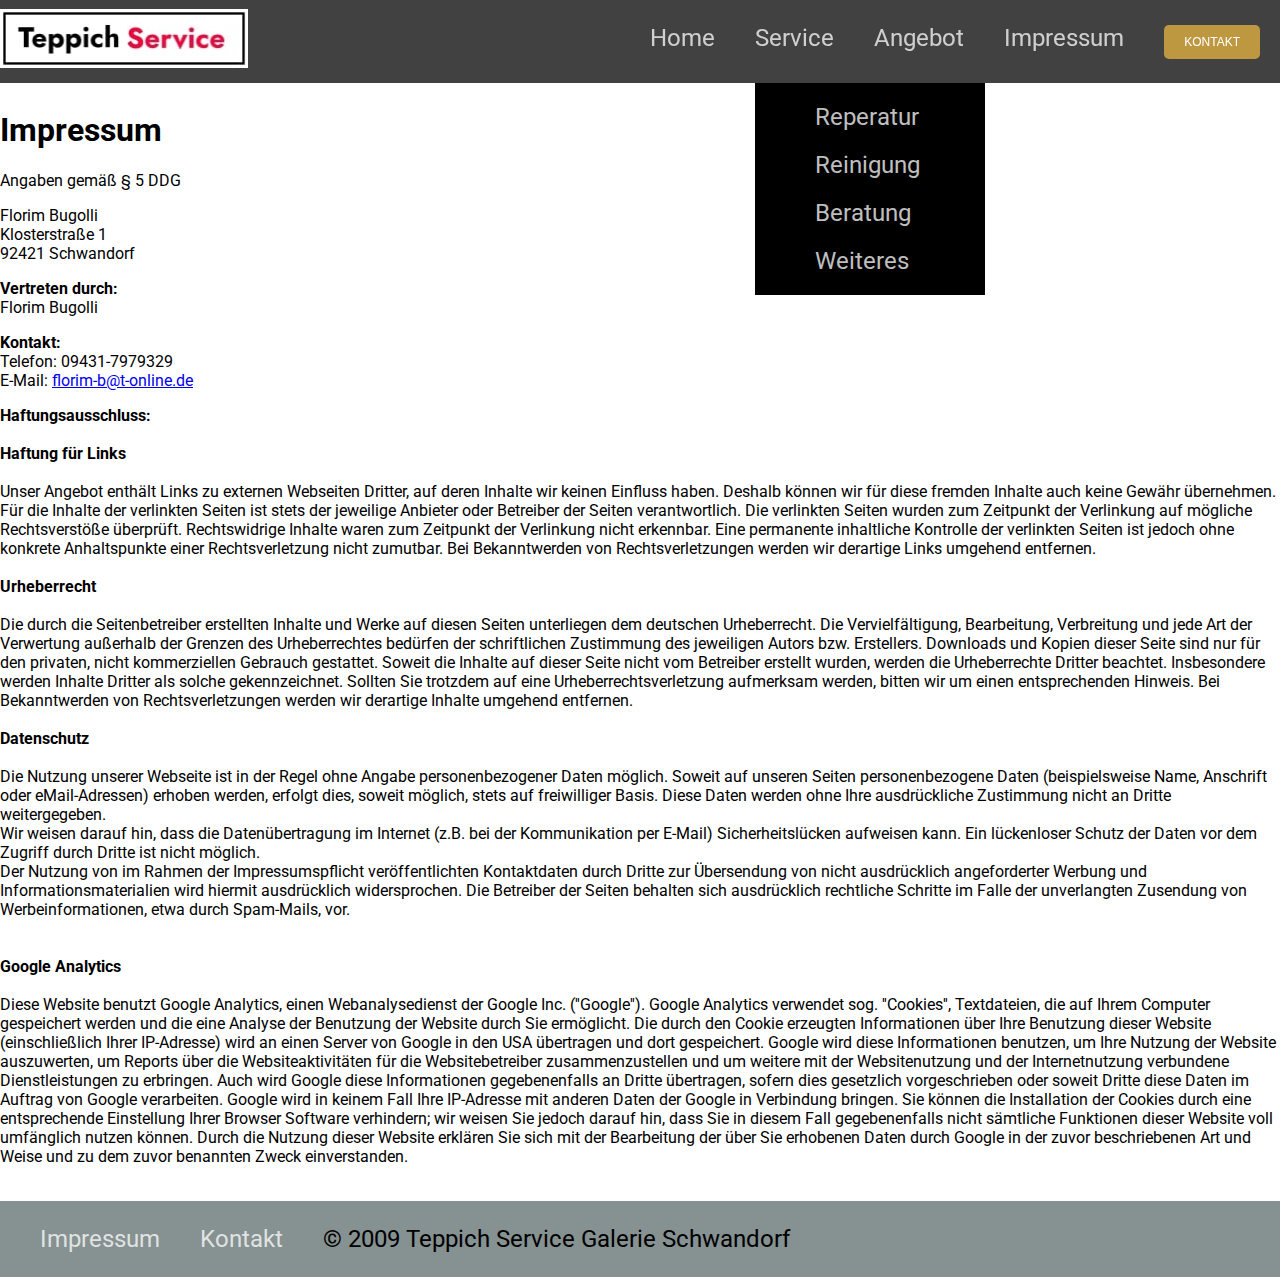
<file: impressum.html>
<!DOCTYPE html>
<html lang="en">
  <head>
    <meta charset="UTF-8" />
    <meta name="viewport" content="width=device-width, initial-scale=1.0" />
    <link rel="preconnect" href="https://fonts.googleapis.com">
<link rel="preconnect" href="https://fonts.gstatic.com" crossorigin>
<link href="https://fonts.googleapis.com/css2?family=Roboto:ital,wght@0,100;0,300;0,400;0,500;0,700;0,900;1,100;1,300;1,400;1,500;1,700;1,900&display=swap" rel="stylesheet">
    <title>Teppich Service & Galerie | Schwandorf</title>
<link rel="apple-touch-icon" sizes="180x180" href="/apple-touch-icon.png">
<link rel="icon" type="image/png" sizes="32x32" href="/favicon-32x32.png">
<link rel="icon" type="image/png" sizes="16x16" href="/favicon-16x16.png">
<link rel="manifest" href="/site.webmanifest">
    
<link rel="stylesheet" href="style.css">
<link rel="stylesheet" href="dialoge.css">

  </head>
  <body>

      
    <header class="header">
        <div class="container">
            
             <a href="index.html"> <img class="KB-Logo" src="/img/tservice.jpg"> </a>
             
             
             <nav class="navbar">
                <ul class="navlist" id="navlist">
                  <li class="navitem">
                    <a class="menu-link" href="index.html">Home</a>
                  </li>
                  <li class="navitem">
                    <a class="menu-link" href="/service.html">Service</a>
                    <!-- Dropdown -->
                    <div class="dropdown">
                      <ul>
                        <li><a class="menu-link" href="/reperatur.html">Reperatur</a></li>
                        <li><a class="menu-link" href="/reinigung.html">Reinigung</a></li>
                        <li><a class="menu-link" href="/beratung.html">Beratung</a></li>
                        <li><a class="menu-link" href="/weiteres.html">Weiteres</a></li>
                      </ul>
                    </div> 
                  </li>
                  <li class="navitem">
                    <a class="menu-link" href="/angebot.html">Angebot</a>
                  </li>
                  <li class="navitem">
                    <a class="menu-link" href="/impressum.html">Impressum</a>
                  </li>
                  <li class="navitem">
                    <button id="openPopupBtn">KONTAKT</button>
                  </li>
                </ul>         
                
                <!-- Popup Fenster-->
            
                <div id="popup" class="popup">
                  <div class="popup-content">
                    <span id="closePopupBtn" class="close-btn">&times;</span>
                    <h3>Kontaktieren sie uns!</h3>
                    <form action="https://api.web3forms.com/submit" method="post" class="contact-left">
                      <div class="contact-left-title">
                          <hr width="40%">
                      </div>
                      <input type="hidden" name="access_key" value="91b93a3c-0bf1-4d70-8ff6-2837b7e42072">
                      <br>
                      <div class="popupname">
                        Name*:
                        <input type="text" name="name" placeholder="Vor- und Nachname" class="Contact-Inputs" required>
                      </div>
                      <br>
                      <div class="popupname">
                        E-Mail*:
                      <input type="email" name="email" placeholder="deine@e-mail.de" class="Contact-Inputs" required>
                      </div>
                      <br>
                      <div class="popupname">
                        Telefon:
                        <input type="telefon" name="telefon" placeholder="(nicht erforderlich)" class="Contact-Inputs">
                      </div>
                      <br>
                      <div class="popupname">
                        Nachricht:
                      <textarea name="message" placeholder="Deine Nachricht" class="Contact-Inputs2" required></textarea>
                      </div>
                      <br>
                      <button type="submit">Abschicken</button>
                  
                  </form>

                  </div>
                </div>                        
            
                <!-- Hamburger-Icon -->
                <div class="hamburger" id="hamburger">
                  <div class="line"></div>
                  <div class="line"></div>
                  <div class="line"></div>
                </div>


                <ul class="navlist2" id="navlist2">
                    <li class="navitem">
                      <a class="menu-link" href="index.html">Home</a>
                    </li>
                    <li class="navitem">
                      <a class="menu-link" href="/service.html">Service</a>
                      <!-- Dropdown -->
                      <!-- <div class="dropdown">
                        <ul>
                          <li><a class="menu-link" href="/reperatur.html">ReperaTur</a></li>
                          <li><a class="menu-link" href="/reinigung.html">ReiniGung</a></li>
                          <li><a class="menu-link" href="/beratung.html">BeraTung</a></li>
                          <li><a class="menu-link" href="/weiteres.html">WeiteRes</a></li>
                        </ul>
                      </div>  -->
                    </li>
                    <li class="navitem">
                      <a class="menu-link" href="/angebot.html">Angebot</a>
                    </li>
                    <li class="navitem">
                      <a class="menu-link" href="/impressum.html">Impressum</a>
                    </li>
                     <li class="navitem">
                      <button id="openPopupBtn2">KONTAKT</button>
                    </li>
                  
                  </ul> 
              </nav>
            
    
        </div>
        
        
    </header> 
             


<div class="impressumblock"></div>

<div class='impressum'><h1>Impressum</h1><p>Angaben gemäß § 5 DDG</p><p>Florim Bugolli <br> 
    Klosterstraße 1<br> 
    92421 Schwandorf <br> 
    </p><p> <strong>Vertreten durch: </strong><br>
    Florim Bugolli<br>
    </p><p><strong>Kontakt:</strong> <br>
    Telefon: 09431-7979329<br>
    E-Mail: <a href='mailto:florim-b@t-online.de'>florim-b@t-online.de</a></br></p><p><strong>Haftungsausschluss: </strong><br><br><strong>Haftung für Links</strong><br><br>
    Unser Angebot enthält Links zu externen Webseiten Dritter, auf deren Inhalte wir keinen Einfluss haben. Deshalb können wir für diese fremden Inhalte auch keine Gewähr übernehmen. Für die Inhalte der verlinkten Seiten ist stets der jeweilige Anbieter oder Betreiber der Seiten verantwortlich. Die verlinkten Seiten wurden zum Zeitpunkt der Verlinkung auf mögliche Rechtsverstöße überprüft. Rechtswidrige Inhalte waren zum Zeitpunkt der Verlinkung nicht erkennbar. Eine permanente inhaltliche Kontrolle der verlinkten Seiten ist jedoch ohne konkrete Anhaltspunkte einer Rechtsverletzung nicht zumutbar. Bei Bekanntwerden von Rechtsverletzungen werden wir derartige Links umgehend entfernen.<br><br><strong>Urheberrecht</strong><br><br>
    Die durch die Seitenbetreiber erstellten Inhalte und Werke auf diesen Seiten unterliegen dem deutschen Urheberrecht. Die Vervielfältigung, Bearbeitung, Verbreitung und jede Art der Verwertung außerhalb der Grenzen des Urheberrechtes bedürfen der schriftlichen Zustimmung des jeweiligen Autors bzw. Erstellers. Downloads und Kopien dieser Seite sind nur für den privaten, nicht kommerziellen Gebrauch gestattet. Soweit die Inhalte auf dieser Seite nicht vom Betreiber erstellt wurden, werden die Urheberrechte Dritter beachtet. Insbesondere werden Inhalte Dritter als solche gekennzeichnet. Sollten Sie trotzdem auf eine Urheberrechtsverletzung aufmerksam werden, bitten wir um einen entsprechenden Hinweis. Bei Bekanntwerden von Rechtsverletzungen werden wir derartige Inhalte umgehend entfernen.<br><br><strong>Datenschutz</strong><br><br>
    Die Nutzung unserer Webseite ist in der Regel ohne Angabe personenbezogener Daten möglich. Soweit auf unseren Seiten personenbezogene Daten (beispielsweise Name, Anschrift oder eMail-Adressen) erhoben werden, erfolgt dies, soweit möglich, stets auf freiwilliger Basis. Diese Daten werden ohne Ihre ausdrückliche Zustimmung nicht an Dritte weitergegeben. <br>
    Wir weisen darauf hin, dass die Datenübertragung im Internet (z.B. bei der Kommunikation per E-Mail) Sicherheitslücken aufweisen kann. Ein lückenloser Schutz der Daten vor dem Zugriff durch Dritte ist nicht möglich. <br>
    Der Nutzung von im Rahmen der Impressumspflicht veröffentlichten Kontaktdaten durch Dritte zur Übersendung von nicht ausdrücklich angeforderter Werbung und Informationsmaterialien wird hiermit ausdrücklich widersprochen. Die Betreiber der Seiten behalten sich ausdrücklich rechtliche Schritte im Falle der unverlangten Zusendung von Werbeinformationen, etwa durch Spam-Mails, vor.<br>
    <br><br><strong>Google Analytics</strong><br><br>
    Diese Website benutzt Google Analytics, einen Webanalysedienst der Google Inc. (''Google''). Google Analytics verwendet sog. ''Cookies'', Textdateien, die auf Ihrem Computer gespeichert werden und die eine Analyse der Benutzung der Website durch Sie ermöglicht. Die durch den Cookie erzeugten Informationen über Ihre Benutzung dieser Website (einschließlich Ihrer IP-Adresse) wird an einen Server von Google in den USA übertragen und dort gespeichert. Google wird diese Informationen benutzen, um Ihre Nutzung der Website auszuwerten, um Reports über die Websiteaktivitäten für die Websitebetreiber zusammenzustellen und um weitere mit der Websitenutzung und der Internetnutzung verbundene Dienstleistungen zu erbringen. Auch wird Google diese Informationen gegebenenfalls an Dritte übertragen, sofern dies gesetzlich vorgeschrieben oder soweit Dritte diese Daten im Auftrag von Google verarbeiten. Google wird in keinem Fall Ihre IP-Adresse mit anderen Daten der Google in Verbindung bringen. Sie können die Installation der Cookies durch eine entsprechende Einstellung Ihrer Browser Software verhindern; wir weisen Sie jedoch darauf hin, dass Sie in diesem Fall gegebenenfalls nicht sämtliche Funktionen dieser Website voll umfänglich nutzen können. Durch die Nutzung dieser Website erklären Sie sich mit der Bearbeitung der über Sie erhobenen Daten durch Google in der zuvor beschriebenen Art und Weise und zu dem zuvor benannten Zweck einverstanden.</p><br> 
    
     </div>
     
     <div class="Bottomline"> 
        <div class="container">
            <ul>
            <nav class="navbar">  
               <u1 class="navlist">
                   <li class="navitem">
                   <a class="menu-link" href="/TService Website/impressum.html">Impressum</a></li>
                   <li class="navitem">
                   <a class="menu-link" href="">Kontakt</a></li>
                   <li class="navitem">
                    <a> © 2009 Teppich Service Galerie Schwandorf </a></li>
             </nav></u1> 
            </ul> 
       </div>
           
   
    </div>
        



    </div>
<script src="script.js"></script>
<script src="script2.js"></script>
</body>
</html>
</file>
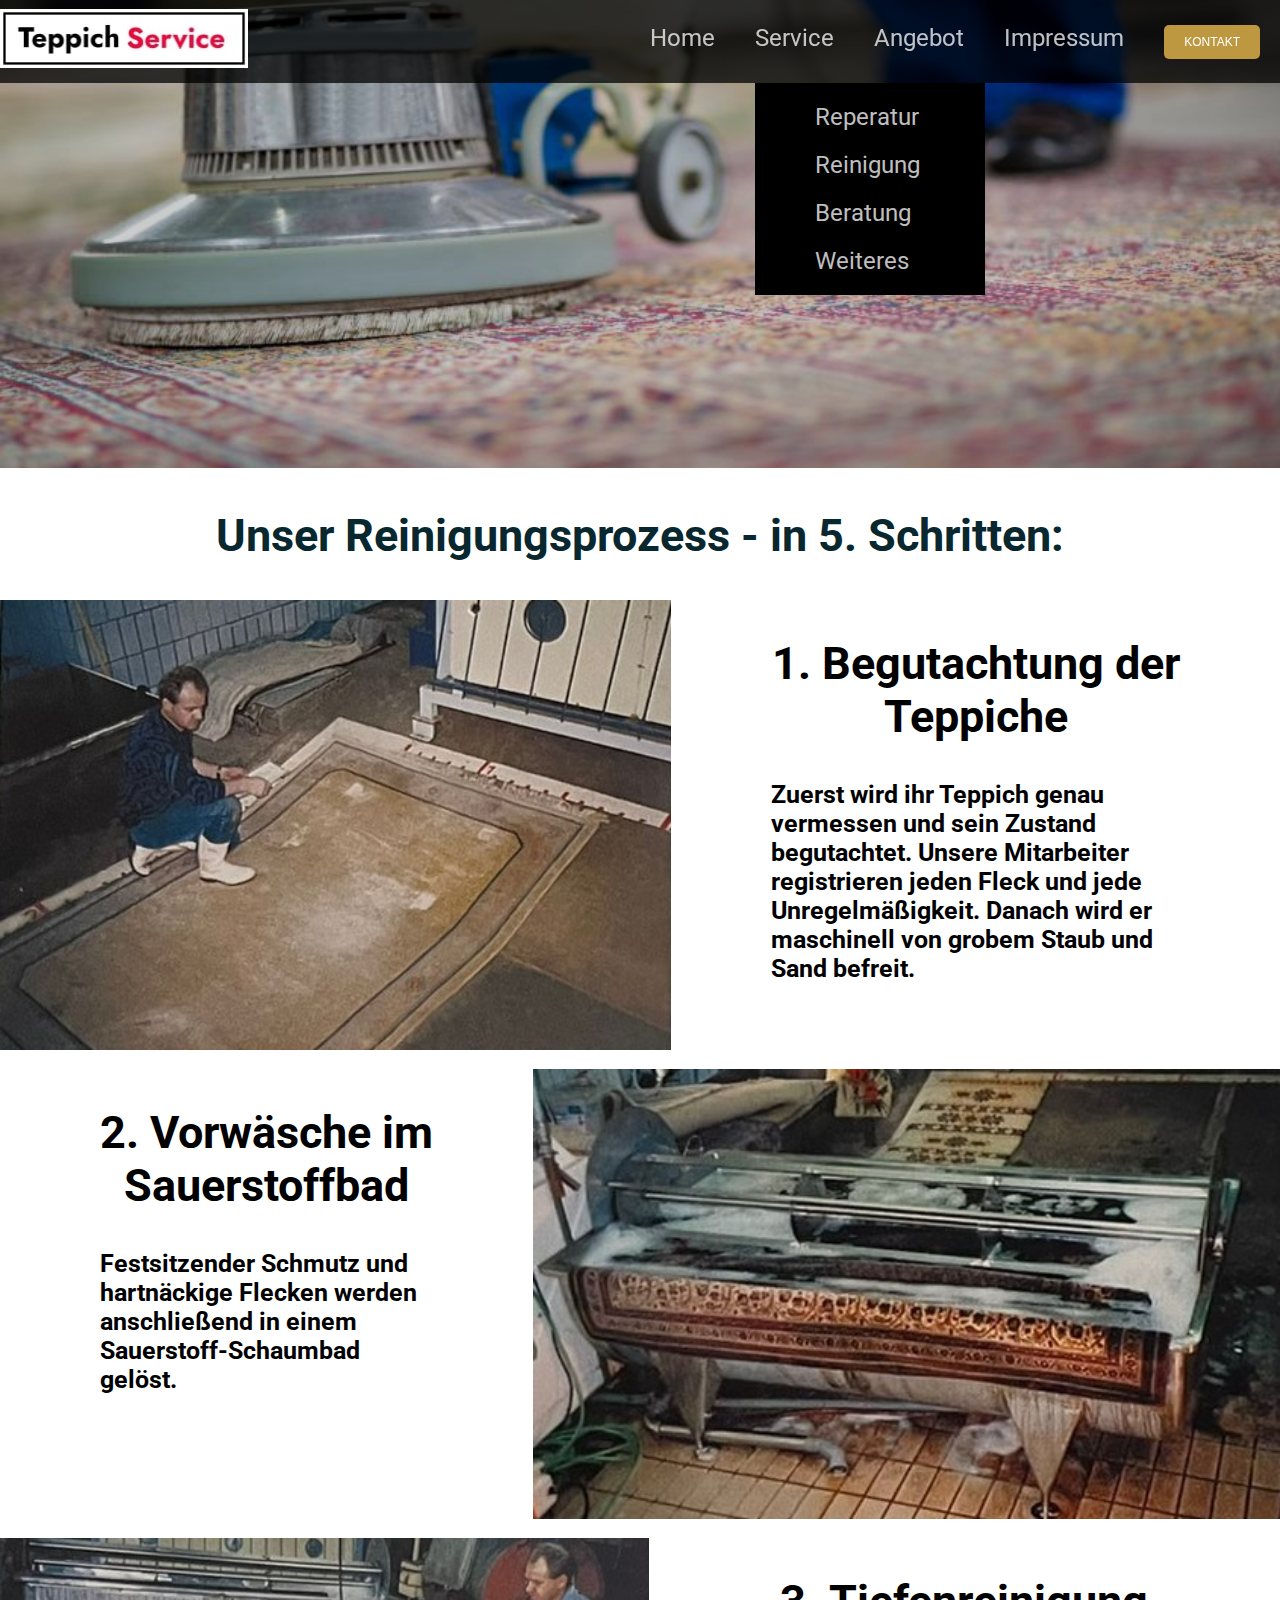
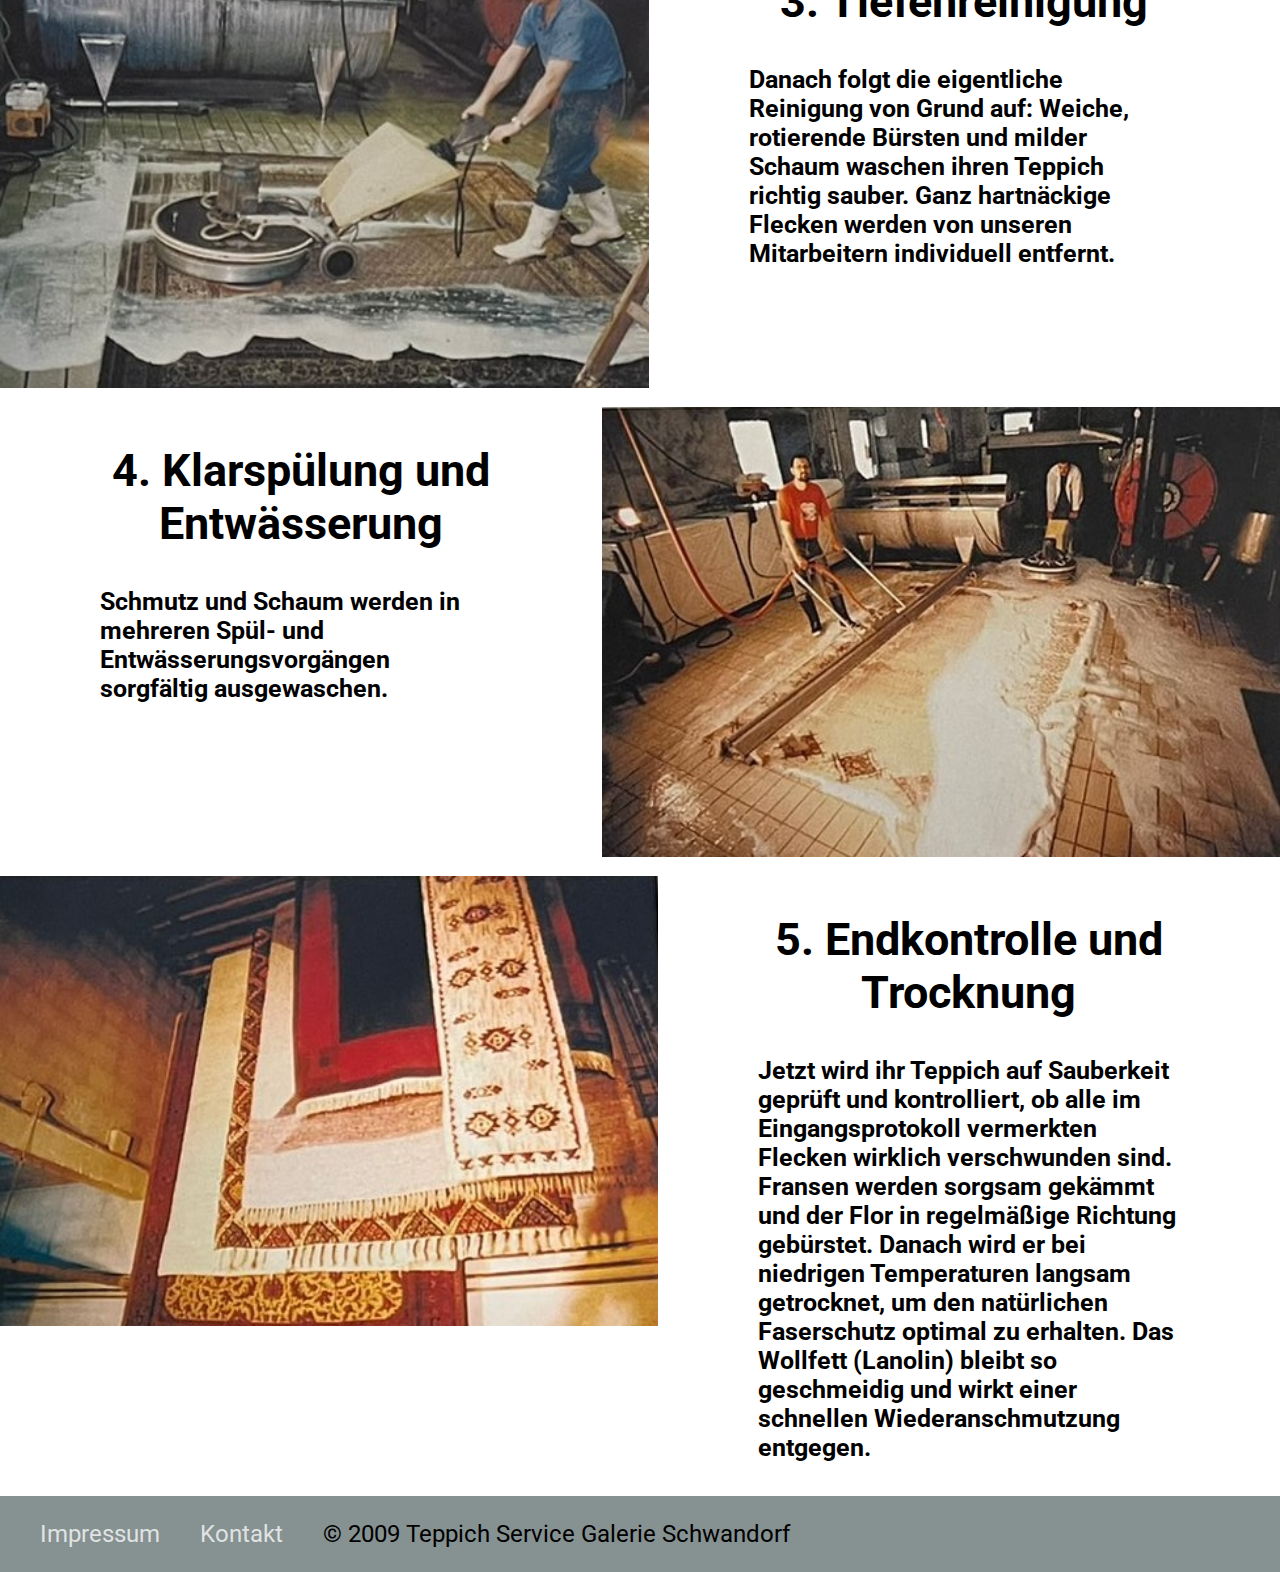
<file: reinigung.html>
<!DOCTYPE html>
<html lang="en">
  <head>
    <meta charset="UTF-8" />
    <meta name="viewport" content="width=device-width, initial-scale=1.0" />
    <link rel="preconnect" href="https://fonts.googleapis.com">
<link rel="preconnect" href="https://fonts.gstatic.com" crossorigin>
<link href="https://fonts.googleapis.com/css2?family=Roboto:ital,wght@0,100;0,300;0,400;0,500;0,700;0,900;1,100;1,300;1,400;1,500;1,700;1,900&display=swap" rel="stylesheet">
    <title>Teppich Service & Galerie | Schwandorf</title>
<link rel="apple-touch-icon" sizes="180x180" href="/apple-touch-icon.png">
<link rel="icon" type="image/png" sizes="32x32" href="/favicon-32x32.png">
<link rel="icon" type="image/png" sizes="16x16" href="/favicon-16x16.png">
<link rel="manifest" href="/site.webmanifest">
    
<link rel="stylesheet" href="style.css">
<link rel="stylesheet" href="dialoge.css">

  </head>
  <body>
    <header class="header">
        <div class="container">
            
             <a href="index.html"> <img class="KB-Logo" src="/img/tservice.jpg"> </a>
             
             
             <nav class="navbar">
                <ul class="navlist" id="navlist">
                  <li class="navitem">
                    <a class="menu-link" href="index.html">Home</a>
                  </li>
                  <li class="navitem">
                    <a class="menu-link" href="/service.html">Service</a>
                    <!-- Dropdown -->
                    <div class="dropdown">
                      <ul>
                        <li><a class="menu-link" href="/reperatur.html">Reperatur</a></li>
                        <li><a class="menu-link" href="/reinigung.html">Reinigung</a></li>
                        <li><a class="menu-link" href="/beratung.html">Beratung</a></li>
                        <li><a class="menu-link" href="/weiteres.html">Weiteres</a></li>
                      </ul>
                    </div> 
                  </li>
                  <li class="navitem">
                    <a class="menu-link" href="/angebot.html">Angebot</a>
                  </li>
                  <li class="navitem">
                    <a class="menu-link" href="/impressum.html">Impressum</a>
                  </li>
                  <li class="navitem">
                    <button id="openPopupBtn">KONTAKT</button>
                  </li>
                </ul>         
                
                <!-- Popup Fenster-->
            
                <div id="popup" class="popup">
                  <div class="popup-content">
                    <span id="closePopupBtn" class="close-btn">&times;</span>
                    <h3>Kontaktieren sie uns!</h3>
                    <form action="https://api.web3forms.com/submit" method="post" class="contact-left">
                      <div class="contact-left-title">
                          <hr width="40%">
                      </div>
                      <input type="hidden" name="access_key" value="91b93a3c-0bf1-4d70-8ff6-2837b7e42072">
                      <br>
                      <div class="popupname">
                        Name*:
                        <input type="text" name="name" placeholder="Vor- und Nachname" class="Contact-Inputs" required>
                      </div>
                      <br>
                      <div class="popupname">
                        E-Mail*:
                      <input type="email" name="email" placeholder="deine@e-mail.de" class="Contact-Inputs" required>
                      </div>
                      <br>
                      <div class="popupname">
                        Telefon:
                        <input type="telefon" name="telefon" placeholder="(nicht erforderlich)" class="Contact-Inputs">
                      </div>
                      <br>
                      <div class="popupname">
                        Nachricht:
                      <textarea name="message" placeholder="Deine Nachricht" class="Contact-Inputs2" required></textarea>
                      </div>
                      <br>
                      <button type="submit">Abschicken</button>
                  
                  </form>

                  </div>
                </div>                        
            
                <!-- Hamburger-Icon -->
                <div class="hamburger" id="hamburger">
                  <div class="line"></div>
                  <div class="line"></div>
                  <div class="line"></div>
                </div>


                <ul class="navlist2" id="navlist2">
                    <li class="navitem">
                      <a class="menu-link" href="index.html">Home</a>
                    </li>
                    <li class="navitem">
                      <a class="menu-link" href="/service.html">Service</a>
                      <!-- Dropdown -->
                      <!-- <div class="dropdown">
                        <ul>
                          <li><a class="menu-link" href="/reperatur.html">ReperaTur</a></li>
                          <li><a class="menu-link" href="/reinigung.html">ReiniGung</a></li>
                          <li><a class="menu-link" href="/beratung.html">BeraTung</a></li>
                          <li><a class="menu-link" href="/weiteres.html">WeiteRes</a></li>
                        </ul>
                      </div>  -->
                    </li>
                    <li class="navitem">
                      <a class="menu-link" href="/angebot.html">Angebot</a>
                    </li>
                    <li class="navitem">
                      <a class="menu-link" href="/impressum.html">Impressum</a>
                    </li>
                     <li class="navitem">
                      <button id="openPopupBtn2">KONTAKT</button>
                    </li>
                  </ul> 
              </nav>
            
    
        </div>
        
        
    </header> 

 

<img class="reinigungheaderpic" src="/img/Teppichreinigung_Fotolia_120352411_c_luckybusiness.jpg">

<h2>Unser Reinigungsprozess - in 5. Schritten:</h2>

<div class="ReinigungsContainer">
    <div class="reinigungsstep">
    
         <img class="trpic" src="/img/WhatsApp Image 2024-12-07 at 12.46.43.jpeg">
        <div class="ueberunterschrift">
             <h2 class="reinigungtext">1. Begutachtung der Teppiche</h2>

            <h4 class="reinigungtext"> Zuerst wird ihr Teppich genau vermessen und sein Zustand begutachtet. Unsere Mitarbeiter registrieren jeden Fleck und jede Unregelmäßigkeit. Danach wird er maschinell von grobem Staub und Sand befreit.</h4>
        </div>
    </div>
    <br>
    <div class="reinigungsstep">
    
        
       <div class="ueberunterschrift">
            <h2 class="reinigungtext">2. Vorwäsche im Sauerstoffbad</h2>

           <h4 class="reinigungtext"> 
            Festsitzender Schmutz und hartnäckige Flecken werden anschließend in einem Sauerstoff-Schaumbad gelöst.
           </h4>
       </div>
       <img class="trpic" src="/img/2v5trpic.jpeg">
   </div>

   <br>
    <div class="reinigungsstep">
    
         <img class="trpic" src="/img/3v5trpic.jpeg">
        <div class="ueberunterschrift">
             <h2 class="reinigungtext">3. Tiefenreinigung</h2>

            <h4 class="reinigungtext"> 
            Danach folgt die eigentliche Reinigung von Grund auf: Weiche, rotierende Bürsten und milder Schaum waschen ihren Teppich richtig sauber. 
            Ganz hartnäckige Flecken werden von unseren Mitarbeitern individuell entfernt.
            </h4>
        </div>
    </div>
    <br>
    <div class="reinigungsstep">
    
        
       <div class="ueberunterschrift">
            <h2 class="reinigungtext">4. Klarspülung und Entwässerung</h2>

           <h4 class="reinigungtext"> 
            Schmutz und Schaum werden in mehreren Spül- und Entwässerungsvorgängen sorgfältig ausgewaschen.
           </h4>
       </div>
       <img class="trpic" src="/img/4v5trpic.jpeg">
   </div>
   <br>
   <div class="reinigungsstep">
    
    <img class="trpic" src="/img/5v5trpic.jpeg">
   <div class="ueberunterschrift">
        <h2 class="reinigungtext">5. Endkontrolle und Trocknung</h2>

       <h4 class="reinigungtext">Jetzt wird ihr Teppich auf Sauberkeit geprüft und kontrolliert, ob alle im Eingangsprotokoll vermerkten Flecken wirklich verschwunden sind. Fransen werden sorgsam gekämmt und der Flor in regelmäßige Richtung gebürstet.
        Danach wird er bei niedrigen Temperaturen langsam getrocknet, um den natürlichen Faserschutz optimal zu erhalten. Das Wollfett (Lanolin) bleibt so geschmeidig und wirkt einer schnellen Wiederanschmutzung entgegen.
       </h4>
   </div>
     <br>
</div>

</div>

<div class="Bottomline"> 
    <div class="container">
        <ul>
        <nav class="navbar">  
           <u1 class="navlist">
               <li class="navitem">
               <a class="menu-link" href="/TService Website/impressum.html">Impressum</a></li>
               <li class="navitem">
               <a class="menu-link" href="">Kontakt</a></li>
               <li class="navitem">
                <a> © 2009 Teppich Service Galerie Schwandorf </a></li>
         </nav></u1> 
        </ul> 
   </div>
       

   </div>
    
<script src="script.js"></script>
<script src="script2.js"></script>


</div>
</body>
</html>
</file>
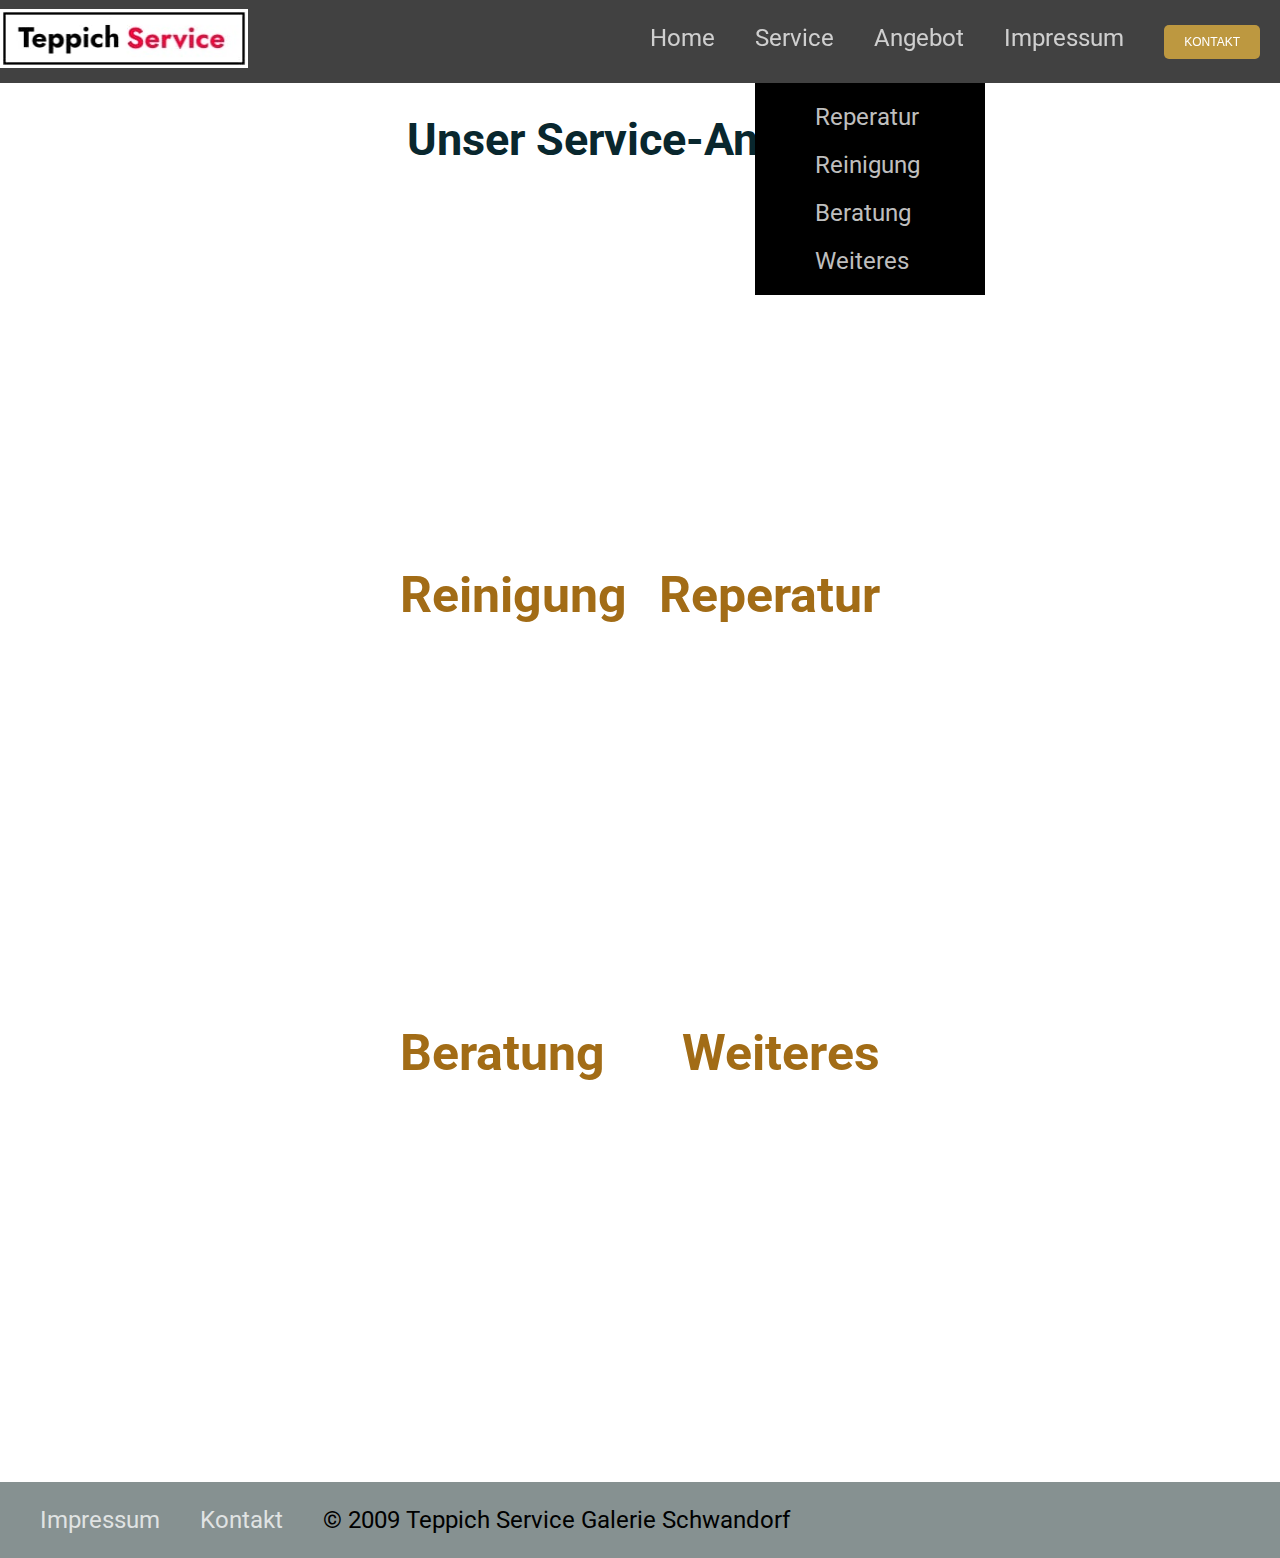
<file: service.html>
<!DOCTYPE html>
<html lang="en">
  <head>
    <meta charset="UTF-8" />
    <meta name="viewport" content="width=device-width, initial-scale=1.0" />
    <link rel="preconnect" href="https://fonts.googleapis.com">
<link rel="preconnect" href="https://fonts.gstatic.com" crossorigin>
<link href="https://fonts.googleapis.com/css2?family=Roboto:ital,wght@0,100;0,300;0,400;0,500;0,700;0,900;1,100;1,300;1,400;1,500;1,700;1,900&display=swap" rel="stylesheet">
    <title>Teppich Service & Galerie | Schwandorf</title>
<link rel="apple-touch-icon" sizes="180x180" href="/apple-touch-icon.png">
<link rel="icon" type="image/png" sizes="32x32" href="/favicon-32x32.png">
<link rel="icon" type="image/png" sizes="16x16" href="/favicon-16x16.png">
<link rel="manifest" href="/site.webmanifest">
    
<link rel="stylesheet" href="style.css">
<link rel="stylesheet" href="dialoge.css">

  </head>
  <body>

    <header class="header">
        <div class="container">
            
             <a href="index.html"> <img class="KB-Logo" src="/img/tservice.jpg"> </a>
             
             
             <nav class="navbar">
                <ul class="navlist" id="navlist">
                  <li class="navitem">
                    <a class="menu-link" href="index.html">Home</a>
                  </li>
                  <li class="navitem">
                    <a class="menu-link" href="/service.html">Service</a>
                    <!-- Dropdown -->
                    <div class="dropdown">
                      <ul>
                        <li><a class="menu-link" href="/reperatur.html">Reperatur</a></li>
                        <li><a class="menu-link" href="/reinigung.html">Reinigung</a></li>
                        <li><a class="menu-link" href="/beratung.html">Beratung</a></li>
                        <li><a class="menu-link" href="/weiteres.html">Weiteres</a></li>
                      </ul>
                    </div> 
                  </li>
                  <li class="navitem">
                    <a class="menu-link" href="/angebot.html">Angebot</a>
                  </li>
                  <li class="navitem">
                    <a class="menu-link" href="/impressum.html">Impressum</a>
                  </li>
                  <li class="navitem">
                    <button id="openPopupBtn">KONTAKT</button>
                  </li>
                </ul>         
                
                <!-- Popup Fenster-->
            
                <div id="popup" class="popup">
                  <div class="popup-content">
                    <span id="closePopupBtn" class="close-btn">&times;</span>
                    <h3>Kontaktieren sie uns!</h3>
                    <form action="https://api.web3forms.com/submit" method="post" class="contact-left">
                      <div class="contact-left-title">
                          <hr width="40%">
                      </div>
                      <input type="hidden" name="access_key" value="91b93a3c-0bf1-4d70-8ff6-2837b7e42072">
                      <br>
                      <div class="popupname">
                        Name*:
                        <input type="text" name="name" placeholder="Vor- und Nachname" class="Contact-Inputs" required>
                      </div>
                      <br>
                      <div class="popupname">
                        E-Mail*:
                      <input type="email" name="email" placeholder="deine@e-mail.de" class="Contact-Inputs" required>
                      </div>
                      <br>
                      <div class="popupname">
                        Telefon:
                        <input type="telefon" name="telefon" placeholder="(nicht erforderlich)" class="Contact-Inputs">
                      </div>
                      <br>
                      <div class="popupname">
                        Nachricht:
                      <textarea name="message" placeholder="Deine Nachricht" class="Contact-Inputs2" required></textarea>
                      </div>
                      <br>
                      <button type="submit">Abschicken</button>
                  
                  </form>

                  </div>
                </div>                         
            
                <!-- Hamburger-Icon -->
                <div class="hamburger" id="hamburger">
                  <div class="line"></div>
                  <div class="line"></div>
                  <div class="line"></div>
                </div>


                <ul class="navlist2" id="navlist2">
                    <li class="navitem">
                      <a class="menu-link" href="index.html">Home</a>
                    </li>
                    <li class="navitem">
                      <a class="menu-link" href="/service.html">Service</a>
                      <!-- Dropdown -->
                      <!-- <div class="dropdown">
                        <ul>
                          <li><a class="menu-link" href="/reperatur.html">ReperaTur</a></li>
                          <li><a class="menu-link" href="/reinigung.html">ReiniGung</a></li>
                          <li><a class="menu-link" href="/beratung.html">BeraTung</a></li>
                          <li><a class="menu-link" href="/weiteres.html">WeiteRes</a></li>
                        </ul>
                      </div>  -->
                    </li>
                    <li class="navitem">
                      <a class="menu-link" href="/angebot.html">Angebot</a>
                    </li>
                    <li class="navitem">
                      <a class="menu-link" href="/impressum.html">Impressum</a>
                    </li>
                     <li class="navitem">
                      <button id="openPopupBtn2">KONTAKT</button>
                    </li>
                  </ul> 
              </nav>
            
    
        </div>
        
        
    </header> 

<script src="script.js"></script>
<script src="script2.js"></script>

<br>
<br>
<br>
<br>

<h2>Unser Service-Angebot</h2>


  <div class="servicetop">
  <a class="servicetext" href="https://www.teppichgalerie-schwandorf.de/reinigung.html">Reinigung</a>


    
  <a class="servicetext" href="https://www.teppichgalerie-schwandorf.de/reperatur.html">Reperatur</a>
</div>
<div class="servicetop">
  <a class="servicetext" href="https://www.teppichgalerie-schwandorf.de/beratung.html">Beratung</a>
  <a class="servicetext" href="https://www.teppichgalerie-schwandorf.de/weiteres.html">Weiteres</a></div>






<div class="Bottomline"> 
  <div class="container">
      <ul>
      <nav class="navbar">  
         <u1 class="navlist">
             <li class="navitem">
             <a class="menu-link" href="https://www.teppichgalerie-schwandorf.de/impressum.html">Impressum</a></li>
             <li class="navitem">
             <a class="menu-link" href="">Kontakt</a></li>
             <li class="navitem">
             <a> © 2009 Teppich Service Galerie Schwandorf </a></li>
       </nav></u1> 
      </ul> 
 </div>
     

 </div>
  



</div>
</body>
</html>
</file>
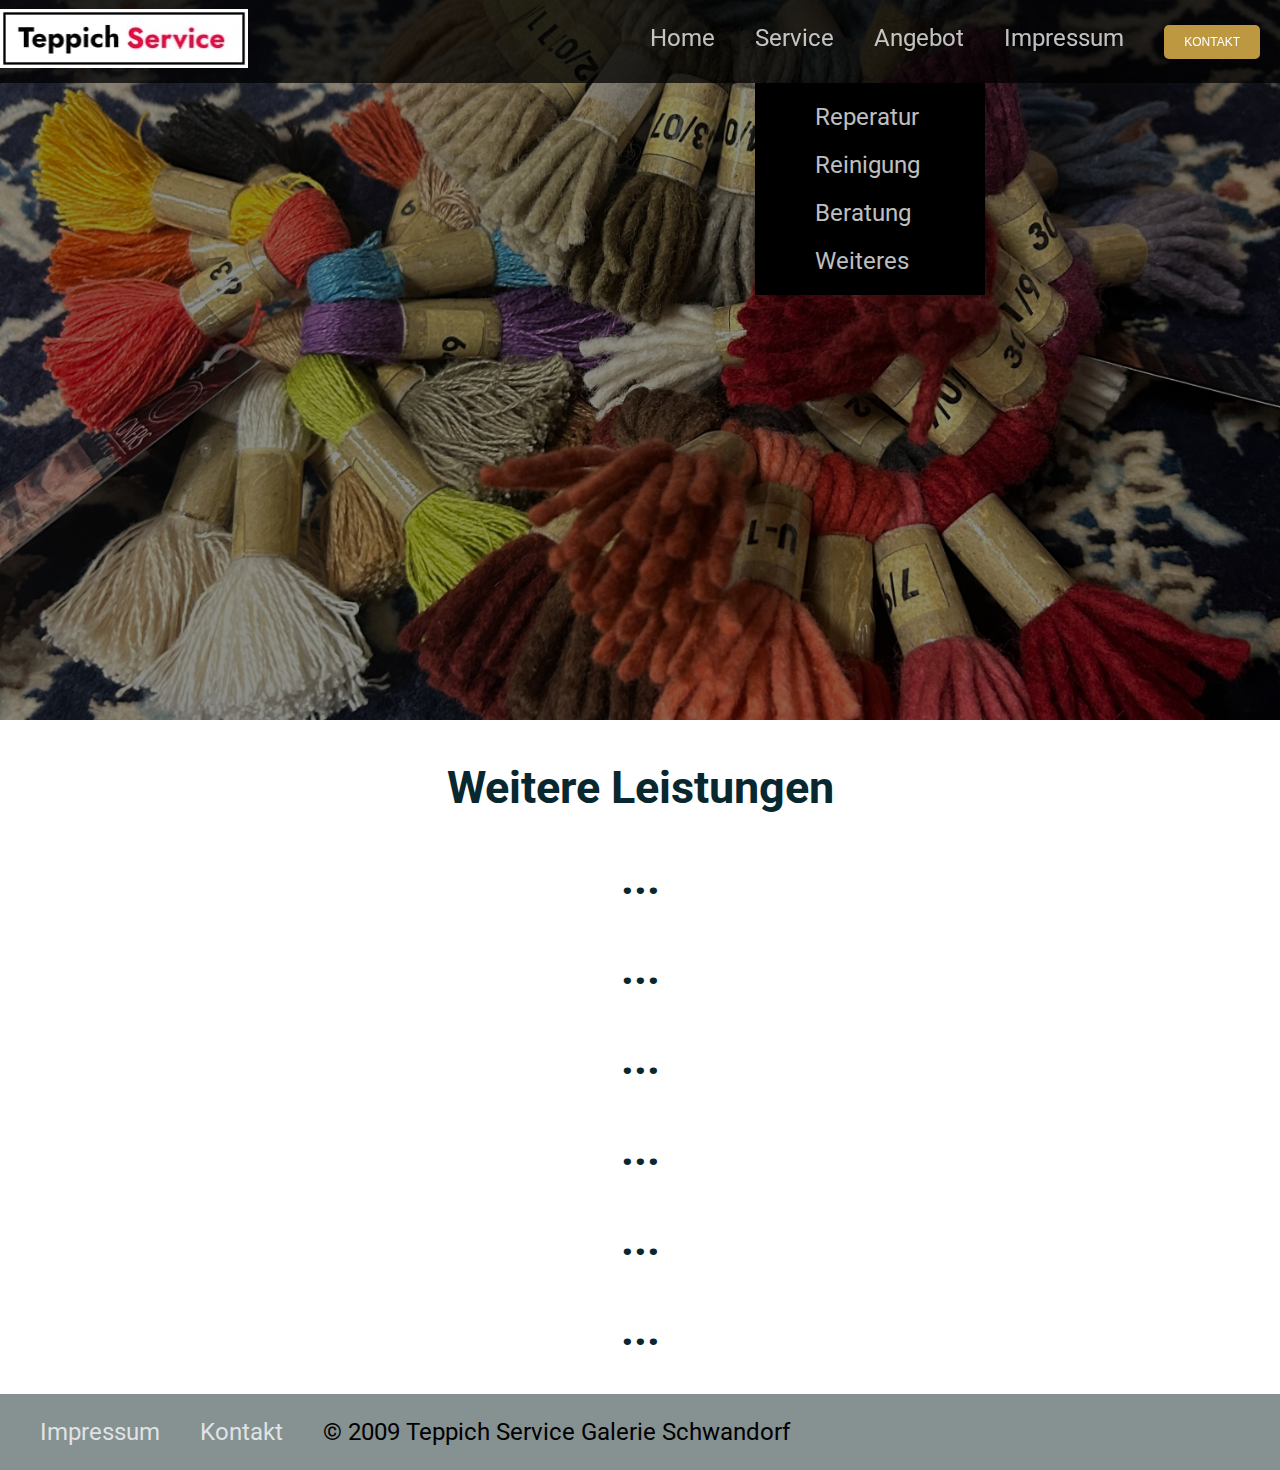
<file: weiteres.html>
<!DOCTYPE html>
<html lang="en">
  <head>
    <meta charset="UTF-8" />
    <meta name="viewport" content="width=device-width, initial-scale=1.0" />
    <link rel="preconnect" href="https://fonts.googleapis.com">
<link rel="preconnect" href="https://fonts.gstatic.com" crossorigin>
<link href="https://fonts.googleapis.com/css2?family=Roboto:ital,wght@0,100;0,300;0,400;0,500;0,700;0,900;1,100;1,300;1,400;1,500;1,700;1,900&display=swap" rel="stylesheet">
    <title>Teppich Service & Galerie | Schwandorf</title>
<link rel="apple-touch-icon" sizes="180x180" href="/apple-touch-icon.png">
<link rel="icon" type="image/png" sizes="32x32" href="/favicon-32x32.png">
<link rel="icon" type="image/png" sizes="16x16" href="/favicon-16x16.png">
<link rel="manifest" href="/site.webmanifest">
    
<link rel="stylesheet" href="style.css">
<link rel="stylesheet" href="dialoge.css">

  </head>
  <body>
    

    <header class="header">
        <div class="container">
            
             <a href="index.html"> <img class="KB-Logo" src="/img/tservice.jpg"> </a>
             
             
             <nav class="navbar">
                <ul class="navlist" id="navlist">
                  <li class="navitem">
                    <a class="menu-link" href="index.html">Home</a>
                  </li>
                  <li class="navitem">
                    <a class="menu-link" href="/TService Website/service.html">Service</a>
                    <!-- Dropdown -->
                    <div class="dropdown">
                      <ul>
                        <li><a class="menu-link" href="/reperatur.html">Reperatur</a></li>
                        <li><a class="menu-link" href="/reinigung.html">Reinigung</a></li>
                        <li><a class="menu-link" href="/beratung.html">Beratung</a></li>
                        <li><a class="menu-link" href="/weiteres.html">Weiteres</a></li>
                      </ul>
                    </div> 
                  </li>
                  <li class="navitem">
                    <a class="menu-link" href="/angebot.html">Angebot</a>
                  </li>
                  <li class="navitem">
                    <a class="menu-link" href="/impressum.html">Impressum</a>
                  </li>
                     <li class="navitem">
                    <button id="openPopupBtn">KONTAKT</button>
                  </li>
                </ul>         
                
                <!-- Popup Fenster-->
            
                <div id="popup" class="popup">
                  <div class="popup-content">
                    <span id="closePopupBtn" class="close-btn">&times;</span>
                    <h3>Kontaktieren sie uns!</h3>
                    <form action="https://api.web3forms.com/submit" method="post" class="contact-left">
                      <div class="contact-left-title">
                          <hr width="40%">
                      </div>
                      <input type="hidden" name="access_key" value="91b93a3c-0bf1-4d70-8ff6-2837b7e42072">
                      <br>
                      <div class="popupname">
                        Name*:
                        <input type="text" name="name" placeholder="Vor- und Nachname" class="Contact-Inputs" required>
                      </div>
                      <br>
                      <div class="popupname">
                        E-Mail*:
                      <input type="email" name="email" placeholder="deine@e-mail.de" class="Contact-Inputs" required>
                      </div>
                      <br>
                      <div class="popupname">
                        Telefon:
                        <input type="telefon" name="telefon" placeholder="(nicht erforderlich)" class="Contact-Inputs">
                      </div>
                      <br>
                      <div class="popupname">
                        Nachricht:
                      <textarea name="message" placeholder="Deine Nachricht" class="Contact-Inputs2" required></textarea>
                      </div>
                      <br>
                      <button type="submit">Abschicken</button>
                  
                  </form>

                  </div>
                </div>             
                
                <!-- Popup Fenster-->
            
                <div id="popup" class="popup">
                  <div class="popup-content">
                    <span id="closePopupBtn" class="close-btn">&times;</span>
                    <h3>Kontaktieren sie uns!</h3>
                    <form action="https://api.web3forms.com/submit" method="post" class="contact-left">
                      <div class="contact-left-title">
                          <hr width="40%">
                      </div>
                      <input type="hidden" name="access_key" value="91b93a3c-0bf1-4d70-8ff6-2837b7e42072">
                      <br>
                      <div class="popupname">
                        Name*:
                        <input type="text" name="name" placeholder="Vor- und Nachname" class="Contact-Inputs" required>
                      </div>
                      <br>
                      <div class="popupname">
                        E-Mail*:
                      <input type="email" name="email" placeholder="deine@e-mail.de" class="Contact-Inputs" required>
                      </div>
                      <br>
                      <div class="popupname">
                        Telefon:
                        <input type="telefon" name="telefon" placeholder="(nicht erforderlich)" class="Contact-Inputs">
                      </div>
                      <br>
                      <div class="popupname">
                        Nachricht:
                      <textarea name="message" placeholder="Deine Nachricht" class="Contact-Inputs2" required></textarea>
                      </div>
                      <br>
                      <button type="submit">Abschicken</button>
                  
                  </form>

                  </div>
                </div>

                <!-- Hamburger-Icon -->
                <div class="hamburger" id="hamburger">
                  <div class="line"></div>
                  <div class="line"></div>
                  <div class="line"></div>
                </div>


                <ul class="navlist2" id="navlist2">
                    <li class="navitem">
                      <a class="menu-link" href="index.html">Home</a>
                    </li>
                    <li class="navitem">
                      <a class="menu-link" href="/TService Website/service.html">Service</a>
                      <!-- Dropdown -->
                      <!-- <div class="dropdown">
                        <ul>
                          <li><a class="menu-link" href="/TService Website/reperatur.html">ReperaTur</a></li>
                          <li><a class="menu-link" href="/TService Website/reinigung.html">ReiniGung</a></li>
                          <li><a class="menu-link" href="/TService Website/beratung.html">BeraTung</a></li>
                          <li><a class="menu-link" href="/TService Website/weiteres.html">WeiteRes</a></li>
                        </ul>
                      </div>  -->
                    </li>
                    <li class="navitem">
                      <a class="menu-link" href="/TService Website/angebot.html">Angebot</a>
                    </li>
                    <li class="navitem">
                      <a class="menu-link" href="/TService Website/impressum.html">Impressum</a>
                    </li>
                    <li class="navitem">
                      <button id="openPopupBtn2">KONTAKT</button>
                    </li>
                  </ul> 
              </nav>
            
    
        </div>
        
        
    </header> 

    <script src="script.js"></script>
    <script src="script2.js"></script>

<img class="reperaturheaderpic" src="img/IMG_5157.jpeg">

<h2>Weitere Leistungen</h2>

<h2>...</h2>
<h2>...</h2>
<h2>...</h2>
<h2>...</h2>
<h2>...</h2>
<h2>...</h2>

      <div class="Bottomline"> 
        <div class="container">
            <ul>
            <nav class="navbar">  
               <u1 class="navlist">
                   <li class="navitem">
                   <a class="menu-link" href="https://www.teppichgalerie-schwandorf.de/impressum.html">Impressum</a></li>
                   <li class="navitem">
                   <a class="menu-link" href="">Kontakt</a></li>
                   <li class="navitem">
                    <a> © 2009 Teppich Service Galerie Schwandorf </a></li>
             </nav></u1> 
            </ul> 
       </div>
           
   
       </div>
        



    </div>
   




    </body>
</file>
<file: style.css>
.header{
    position: fixed;
    background-color: rgba(0,0,0, 0.745);
    width: 100%;
    z-index: 9999;
}

body{
    overflow-x: hidden
}

.body2{
    
    right: 200px;
    display: flex;
    justify-content: center;
    align-items: center;
}


.container { 
    display: flex;
    align-items: center;
    justify-content: space-between;
    min-height: 60px;
    width: 100%;
    margin: 0 auto;
    /*padding: 0 30px;*/
    font-size: 24px;
}

.hamburger{
        display: none; 
        cursor: pointer;
        flex-direction: column;
        gap: 5px;
        position: absolute;
        top: 15px;
        right: 20px;

}

.hamburger .line {
    width: 30px;
    height: 4px;
    background-color: white;
  }


.navlist{
    display: flex;
    column-gap: 40px;
    width: 100%;
}

.navitem{

}


body{
    margin: 0;
    font-family: 'Roboto', sans-serif;
}

.impressumblock{
    background-color: white;
    height: 10vh;
}

.aktienstarter-pic {
    height: 80vh;
    width: 100%;
    object-fit: cover;
    filter: brightness(0.65);
}

.reperaturheaderpic{
    height: 80vh;
    width: 100%;
    object-fit: cover;
    filter: brightness(0.55);
}

.angebotheaderpic{
    height: 70vh;
    width: 100%;
    object-fit: cover;
    filter: brightness(0.55);
}


.reinigungheaderpic{
    height: 52vh;
    width: 100%;
    object-fit: cover;
    filter: brightness(0.8);
}

.beratungheaderpic{
    height: 69vh;
    width: 100%;
    object-fit: cover;
    filter: brightness(0.9);
}


.trpic{
    height: 50vh;
    width: 100vb;
}

.reinigungscontainer{
   


}

.ReperaturContainer{
    align-items: center;
    justify-content: space-between;
    display: flex;
    margin: 0 300px;
}

.reperaturpics{
    height: 40vh;
    width: 50vb;
}

.reperaturpic2{

    display: flex;
    align-items: center;
    justify-content: center;
}

.servicetop{
    display: flex;
    align-items: center;
    justify-content: space-between;
    margin: 400px;
}

.servicetext{
    font-size: 50px;
    text-decoration: none;
    font-weight: bold;
    color: rgb(162, 108, 22);
}



.servicetext:hover{
    font-weight: bolder;
    color: rgba(162, 108, 22, 0.311);
}

.reinigungsstep{
    background-color: rgba(255, 255, 255, 0.8);
    display: flex;
    justify-content: space-between;
    border-color: black;
    border: 10px;
}

.linie{
    height: 30px;
    width: 100%;
    color: black;
}

.ueberunterschrift{
    display: block;
    margin: 0 100px;
}


.reinigungtext{
    color: rgb(0, 0, 0);
}

h4{
    font-size: 25px;
}

.menu-link {
    color: rgba(256,256, 256, 0.75);
    text-decoration: none;
    transition: all 0.4s;
    position: relative;
   
}

.menu-link:hover, .menu-link:focus {
    color: rgba(256,256, 256, 1);
    /*text-decoration: underline;*/
}

.menu-link::after{
    content: '';
    height: 3px;
    width: 100%;
    background-color: rgb(203, 100, 10);
    position: absolute;
    left: 0;
    bottom: -8px;
    transition: all 0.2s;
    opacity: 0;
    pointer-events: none;

}

.menu-link:hover::after{
    opacity: 1;
    display: block;
}


.dropdown{
    display: none;
}

.container:hover .dropdown{
    display: block;
    position: absolute;
    top: 100%;
    background-color: black;

}

.dropdown ul{
    display: block;
    margin: 10px;
}

.dropdown ul li{
    width: 150px;
    padding: 10px;
}



.KB-Logo{
    
    height:6.5vh;
}

.Headline{
    position: absolute;
    left: 50px;
    top: 300px;
    color: white;
    font-size: 70px;
    
    /*text-shadow: 5px 10px 5px rgb(0,0,0, 5);*/
}

.yellow{
    color: rgb(255, 255, 255);
}

.Einleitung{
    text-align: center;
    

}

.Beschreibungssektion{
    height: 300px;
    padding: 30px 100px;    
    display: flex;
    justify-content: space-between;
    margin: 0 150px;
    gap: 50px;
}

.ladenbild1{
    width: 35%;
}

.Button{
    background-color: rgb(165, 131, 180);
    padding: 7px 18px;
    border-radius: 1000px;
    font-weight: 500;
    text-transform: uppercase;
    transition: 0.2s;

    /*box-shadow: 5px 2px 15px rgba(0, 0, 0, 5);*/
}

.Button:hover{

    background-color: rgba(165, 131, 180, 0.441);

}

.HalbeBreite{
    width: 50%

}

.GMAPS{

}

h2 {
    text-align: center;
    font-size: 45px;
    color:rgb(9, 39, 46);
    /*text-decoration: underline;*/
}

.Perser{
    position: relative;

}

.Nepal{
    position: relative;
}

.Perserteppich1{

    left: 25px;
    height: 25vh;

}


.Perserteppich2{
 
    
    left: 500px;
    height: 25vh;

}


.Perserteppich3{
   
    left: 1000px;
    height: 25vh;

}


.Youtube{
    width: 560px;
    height: 315px;

}
.Youtube{
        width: 100vw * 0.4;
        height: 56.25 * 0.4;
    }

.bar{
    height: 2px;
    width: 27px;
    background-color: white;
    margin: 5px 0;
}

li::marker {
    color: transparent;
  }


.slideshow {
    width: 60vw;
    height: 70vh;
    box-shadow: 0px 0px 10px gray;
    position: relative;
    
}

.slide {
    position: absolute;
    top: 0;
    right: 0;
    bottom: 0;
    left: 0;
    overflow: hidden;
    opacity: 0;
    transition: opacity 2s;
}

.slide-bild {
    width: 100%;
}

.slide-textbereich {
    position: absolute;
    left: 0;
    bottom: 0;
    right: 0;
    top: 70%;
    background-color: rgba(0, 0, 0, 0.5);
    color: white;
    text-align: center;
    font-family: sans-serif;
    padding: 0 15% 0 15%;
}

.slide-ueberschrift {
    font-size: 2em;
    margin: 10px 0;
}

.slide-beschreibung {
    font-size: 1.4em;
    margin: 0;
}

.pfeil {
    position: absolute;
    top: 0;
    bottom: 0;
    font-size: 50px;
    font-weight: bold;
    display: flex;
    justify-content: center;
    align-items: center;
    width: 15%;
    color: rgba(255, 255, 255, 0.5);
    user-select: none;
    cursor: pointer;
}

.pfeil:hover {
    color: white;
}

.pfeil-links {
    left: 0;
}

.pfeil-rechts {
    right: 0;
}

.indikatorenliste {
    position: absolute;
    top: 0;
    left: 0;
    right: 0;
    list-style-type: none;
    font-size: 40px;
    display: flex;
    justify-content: center;
    margin: 0;
    padding: 0;
}

.indikator {
    padding: 0 10px;
    user-select: none;
    cursor: pointer;
    opacity: 0.5;
    transition: opacity 2s;
}

.aktiv {
    opacity: 1;
}


.Bottomline{
    background-color: rgb(134, 145, 145);
  
  position: absolute;
    width: 100%;
    
    
}

.impressum
{
    justify-content: center;
    align-items: center;
}

.placeholder
{
    margin: 0;
    overflow: auto
}

.navlist2{
    display: none;
}

/* Der Hintergrund des Pop-ups */
.popup {
    display: none; /* Versteckt das Pop-up standardmäßig */
    position: fixed; /* Das Pop-up bleibt immer an derselben Position */
    top: 0;
    left: 0;
    width: 100%;
    height: 100%;
    background-color: rgba(0, 0, 0, 0.5); /* Halbtransparenter Hintergrund */
    justify-content: center;
    align-items: center;
  }
  

.popup-content {
    background-color: #fff;
    padding: 20px;
    border-radius: 8px;
    height: 700px;
    width: 450px;
    text-align: center;
    position: relative;
  }

  button {
    padding: 10px 20px;  /* Vergrößert den Innenabstand (oben/unten, links/rechts) */
    font-size: 12px;     /* Erhöht die Schriftgröße */
    background-color: #bd9840; /* Hintergrundfarbe */
    color: white;        /* Textfarbe */
    border: none;        /* Kein Rand */
    border-radius: 5px;  /* Abgerundete Ecken */
    cursor: pointer;     /* Zeigt den Zeiger-Cursor an */
    margin-right: 20px;
}


  /* Schließbutton */
.close-btn {
    position: absolute;
    top: 10px;
    right: 10px;
    font-size: 30px;
    cursor: pointer;
  }
  
  .close-btn:hover {
    color: #ff0000;
  }

  .popupname{
    margin: 0;
    font-size: 20px;
    text-align: left;
  }

  .Contact-Inputs {
    width: 100%;           /* Stellt sicher, dass die Eingabefelder die volle Breite des Containers einnehmen */
    padding: 10px;         /* Fügt etwas Abstand innerhalb des Feldes hinzu */
    font-size: 16px;       /* Vergrößert die Schriftgröße */
    border: 1px solid #ccc;  /* Border-Stil */
    border-radius: 5px;    /* Rundet die Ecken der Eingabefelder ab */
    box-sizing: border-box; /* Verhindert, dass Padding und Border die Breite des Elements überschreiten */
    margin-bottom: 15px;   /* Fügt etwas Abstand zwischen den Feldern hinzu */
}
.Contact-Inputs2 {
    width: 100%;           /* Stellt sicher, dass die Eingabefelder die volle Breite des Containers einnehmen */
    padding: 35px;         /* Fügt etwas Abstand innerhalb des Feldes hinzu */
    font-size: 16px;       /* Vergrößert die Schriftgröße */
    border: 1px solid #ccc;  /* Border-Stil */
    border-radius: 5px;    /* Rundet die Ecken der Eingabefelder ab */
    box-sizing: border-box; /* Verhindert, dass Padding und Border die Breite des Elements überschreiten */
    margin-bottom: 15px;   /* Fügt etwas Abstand zwischen den Feldern hinzu */
    text-align: left;
}

textarea.Contact-Inputs2 {
    height: 150px;             /* Höhe des Textareas */
    padding-top: 10px;         /* Abstand nach oben */
    padding-left: 10px;        /* Abstand nach links */
    resize: vertical;          /* Ermöglicht das Vergrößern der Höhe */
    text-align: left;          /* Text links ausrichten */
    vertical-align: top;       /* Stellt sicher, dass der Text nach oben ausgerichtet wird */
}




  @media (max-width: 800px) {

    body {
       max-width: 100%;
       overflow-x: hidden;  /* Verhindert horizontales Scrollen */
       margin: 0; /* Entfernt ungewollte Ränder */
       padding: 0; /* Verhindert, dass Padding die Breite beeinflusst */
          }

    .header{
        width: 100%;
    }

    .hamburger{
        display: flex;
    }

    .Button{
        display: none;
    }
    
    .navlist2.show{
        display: flex;
        background-color: rgba(0, 0,0, 0.75);
        flex-direction: column;
        margin-top: 239px;
        text-align: center;
        align-items: center;
        
    }

    .navlist2.show li {
        margin-bottom: 10px; /* Vergrößert den Abstand zwischen den einzelnen Listenelementen */
        line-height: 1.5; /* Erhöht den Zeilenabstand innerhalb der Listenelemente */
    }



    .container{
        flex-direction: row;
        align-items: center;
        height: 69px;
        width: 100%;  /* Container darf nicht breiter als der Bildschirm werden */
        max-width: 100%;
    }

    .aktienstarter-pic{
        height: 60vh;
        max-width: 100%;
        width: 100%;

    }
    .Headline{
display: none;
    }
    .Einleitung{
        margin: 0 20px;
        width: 100%;
    }

    .HalbeBreite{
        
    }

    .Beschreibungssektion {
        height: auto; /* Höhe an den Inhalt anpassen */
        padding: 20px; /* Weniger Padding auf kleineren Bildschirmen */
        margin: 0 20px; /* Weniger Abstand zu den Rändern */
        flex-direction: column; /* Layout von horizontal auf vertikal ändern */
        gap: 20px; /* Weniger Abstand zwischen den Elementen */
        text-align: center;
        align-items: center;
    }

    .ladenbild1{
      width: 40vb;
    }

    .navlist li:nth-child(1), .navlist li:nth-child(2), .navlist li:nth-child(3), .navlist li:nth-child(4), .navlist li:nth-child(5)
    {   
        visibility: hidden;
        display: none;
    }
    .navlist li {
        padding: 10px 15px;
        
    }

    .navlist{
        height: 60px;
        flex-direction: row;
        justify-content: center;
        align-items: center;
        width: 100%;
        column-gap: 0;
    }
    .navbar{
        width: 100%;
    }

    .navitem{
        width: 100%;
    }


    .reinigungscontainer{
        height: auto;
        padding: 20px;
        margin: 0 20px;
        flex-direction: column;
        gap: 20px;
        text-align: center;
        align-items: center;
    }

    .reinigungsstep{
        height: auto;
        padding: 20px;
        margin: 0 20px;
        flex-direction: column;
        gap: 20px;
        text-align: center;
        align-items: center;
    }
    .servicetext{
        height: auto;
        padding: 20px;
        margin: 0 20px;
        flex-direction: column;
        gap: 20px;
        text-align: center;
        align-items: center;
    }

    .servicetop{
        height: auto;
        padding: 20px;
        margin: 0 20px;
        flex-direction: column;
        gap: 20px;
        text-align: center;
        align-items: center;
    }
    .ReperaturContainer{
        height: auto;
        padding: 20px;
        margin: 0 20px;
        flex-direction: column;
        gap: 20px;
        text-align: center;
        align-items: center;
    }
    .reperaturheaderpic{
        height: 48vh;
    }
        .popup-content{
        height: 600px;
        width: 250px;
    }
      textarea.Contact-Inputs2 {
        height: 70px;             /* Höhe des Textareas */
     }
    

}
</file>
<file: dialoge.css>
#body-overlay {
    position: fixed;
    top: 0;
    right: 0;
    bottom: 0;
    left: 0;
    background-color: rgba(0, 0, 0, 0.8);
    opacity: 0;
    pointer-events: none;
    transition: opacity 300ms ease-in-out;
}

.dialog {
    position: fixed;
    left: 50%;
    top: 50%;
    transform: translate(-50%, -50%);
    padding: 20px;
    background-color: rgb(131, 58, 58);
    color: black;
    border-radius: 8px;
    box-shadow: 8px 8px 16px rgba(255, 255, 255, 0.1);
    opacity: 0;
    pointer-events: none;
    transition: opacity 300ms ease-in-out;
}

#body-overlay.sichtbar, .dialog.sichtbar {
    opacity: 1;
    pointer-events: auto;
}

#loslegen-dialog {
    width: 25%;
}

.dialog-schliessen-button {
    position: absolute;
    top: 10px;
    right: 10px;
    font-size: 32px;
    line-height: 32px;
    color: rgba(0, 0, 0, 0.4);
    text-decoration: none;
}

#loslegen-dialog {
    background-color: #a39785;
    box-shadow: inset 0px 0px 10px black, 2px 2px 4px rgba(255, 255, 255, 0.1), 8px 8px 16px rgba(255, 255, 255, 0.1);
    border: 5px solid silver;
}

#loslegen-dialog .dialog-schliessen-button {
    color: rgba(255, 255, 255, 0.6);
}

#loslegen-dialog form {
    display: flex;
    flex-direction: column;
    align-items: center;
}

#loslegen-dialog h3 {
    margin: 0;
    color: white;
    text-align: center;
    font-size: max(2.5vw, 1.1em);
    text-shadow: 0px 0px 4px black;
}

#loslegen-dialog input {
    width: 100%;
    margin: 7px 0;
    border-radius: 6px;
    box-sizing: border-box;
    font-family: inherit;
    vertical-align: middle;
}

#loslegen-dialog .eingabefeld {
    padding: 14px 16px;
    font-size: 17px;
    line-height: 16px;
    background: #f5f6f7;
    border: 2px solid silver;
    color: #1c1e21;
    height: 50px;
    box-shadow: inset 0px 0px 4px #222;
}

#loslegen-dialog .eingabefeld:focus-visible {
    outline: none;
    border: 2px solid #3a342c;
}

#loslegen-dialog input[type=submit] {
    padding: 0 16px;
    border: none;
    font-size: 25px;
    color: white;
    line-height: 48px;
    font-weight: bold;
    cursor: pointer;
    background-image: linear-gradient(#d3cdc5, #3a342c);
    text-decoration: none;
    text-shadow: 1px 1px 5px black;
    box-shadow: inset 0px 0px 10px black;
    border-radius: 10%/50%;
    width: 50%;
    display: inline-block;
}

#loslegen-dialog input[type=submit]:hover {
    box-shadow: inset 0px 0px 10px black, 0px 0px 15px #d3cdc5;
}
</file>
